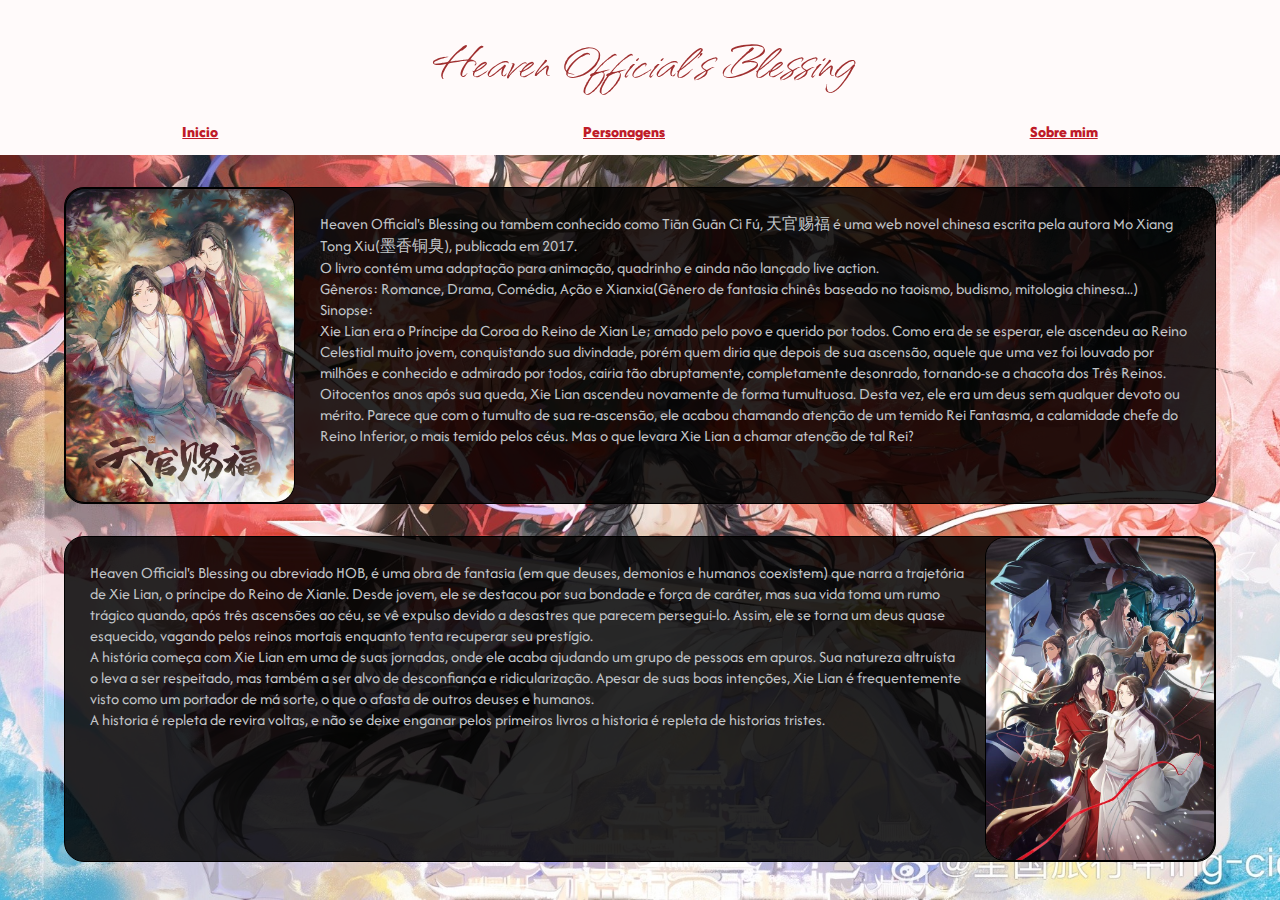
<file: index.html>
<!DOCTYPE html>
<html lang="en">

<head>
    <meta charset="UTF-8">
    <meta name="viewport" content="width=device-width, initial-scale=1.0">
    <title>My HOBby</title>
    <link rel="shortcut icon" href="img/icon2.png" type="image/x-icon">
    <link rel="stylesheet" href="estilo.css">
    <link rel="preconnect" href="https://fonts.googleapis.com">
    <link rel="preconnect" href="https://fonts.gstatic.com" crossorigin>
    <link href="https://fonts.googleapis.com/css2?family=Qwitcher+Grypen:wght@700&display=swap" rel="stylesheet">
    <link rel="preconnect" href="https://fonts.googleapis.com">
    <link rel="preconnect" href="https://fonts.gstatic.com" crossorigin>
    <link href="https://fonts.googleapis.com/css2?family=Afacad+Flux:wght@300&display=swap" rel="stylesheet">
</head>

<body>
    <header>
        <h1>Heaven Official's Blessing </h1>
        <nav>
            <ul>
                <li><a href="index.html">Inicio</a></li>
                <li><a href="personagens.html">Personagens</a></li>
                <li><a href="sobre.html">Sobre mim</a></li>
            </ul>
        </nav>
    </header>
    <div id="Informaçoes">
        <img src="img/Donghua_capa (1).jpg" alt="Xie Lian ao lado de San Lang">
        <p> Heaven Official's Blessing ou tambem conhecido como Tiān Guān Cì Fú, 天官赐福 é uma web novel chinesa escrita
            pela autora Mo Xiang Tong Xiu(墨香铜臭), publicada em 2017. <br>
            O livro contém uma adaptação para animação, quadrinho e ainda não lançado live action.<br>
            Gêneros: Romance, Drama, Comédia, Ação e Xianxia(Gênero de fantasia chinês baseado no taoismo, budismo,
            mitologia
            chinesa...) <br>
            Sinopse: <br> Xie Lian era o Príncipe da Coroa do Reino de Xian Le; amado pelo povo e querido por todos.
            Como era
            de se esperar, ele ascendeu ao Reino Celestial muito jovem, conquistando sua divindade, porém quem diria que
            depois de sua ascensão, aquele que uma vez foi louvado por milhões e conhecido e admirado por todos, cairia
            tão abruptamente, completamente desonrado, tornando-se a chacota dos Três Reinos. <br>
            Oitocentos anos após sua queda, Xie Lian ascendeu novamente de forma tumultuosa. Desta vez, ele era um deus
            sem qualquer devoto ou mérito. Parece que com o tumulto de sua re-ascensão, ele acabou chamando atenção de
            um temido Rei Fantasma, a calamidade chefe do Reino Inferior, o mais temido pelos céus. Mas o que levara Xie
            Lian a chamar atenção de tal Rei?
        </p>
    </div>
    <div id="Informaçoes">
        <img src="img/Donghua_capa (2).jpg" alt="">
        <p>
            Heaven Official's Blessing ou abreviado HOB, é uma obra de fantasia (em que deuses, demonios e humanos
            coexistem) que narra a trajetória de Xie Lian, o
            príncipe do Reino de Xianle. Desde jovem, ele se destacou por sua bondade e força de caráter, mas sua vida
            toma um rumo trágico quando, após três ascensões ao céu, se vê expulso devido a desastres que parecem
            persegui-lo. Assim, ele se torna um deus quase esquecido, vagando pelos reinos mortais enquanto tenta
            recuperar seu prestígio.
            <br>
            A história começa com Xie Lian em uma de suas jornadas, onde ele acaba ajudando um grupo de pessoas em
            apuros. Sua natureza altruísta o leva a ser respeitado, mas também a ser alvo de desconfiança e
            ridicularização. Apesar de suas boas intenções, Xie Lian é frequentemente visto como um portador de má
            sorte, o que o afasta de outros deuses e humanos.
            <br>
            A historia é repleta de revira voltas, e não se deixe enganar pelos primeiros livros a historia é repleta de
            historias tristes.
        </p>
    </div>
</body>

</html>
</file>
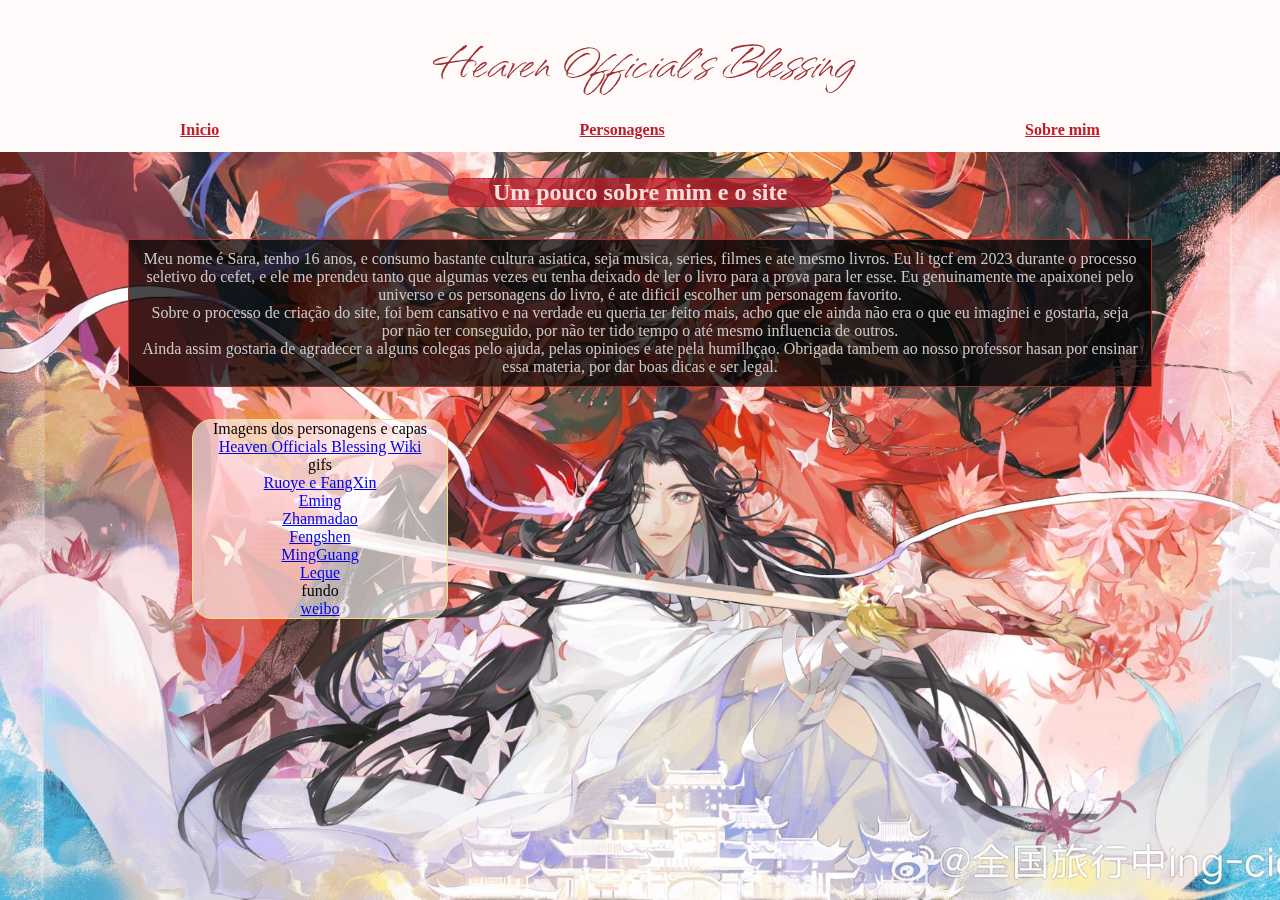
<file: sobre.html>
<!DOCTYPE html>
<html lang="en">

<head>
    <meta charset="UTF-8">
    <meta name="viewport" content="width=device-width, initial-scale=1.0">
    <title>My HOBby</title>
    <link rel="stylesheet" href="estilo.css">
    <link rel="shortcut icon" href="img/icon2.png" <link rel="preconnect" href="https://fonts.googleapis.com">
    <link rel="preconnect" href="https://fonts.gstatic.com" crossorigin>
    <link href="https://fonts.googleapis.com/css2?family=Qwitcher+Grypen:wght@700&display=swap" rel="stylesheet">
</head>

<body>
    <header>
        <h1>Heaven Official's Blessing </h1>
        <nav>
            <ul>
                <li><a href="index.html">Inicio</a></li>
                <li><a href="personagens.html">Personagens</a></li>
                <li><a href="sobre.html">Sobre mim</a></li>
            </ul>
        </nav>
    </header>
    <h2 id="sobre">Um pouco sobre mim e o site</h2>
    <p>Meu nome é Sara, tenho 16 anos, e consumo bastante cultura asiatica, seja musica, series, filmes e ate mesmo
        livros. Eu li tgcf em 2023 durante o processo seletivo do cefet, e ele me prendeu tanto que algumas vezes eu
        tenha deixado de ler o livro para a prova para ler esse. Eu genuinamente me apaixonei pelo universo e os
        personagens do livro, é ate dificil escolher um personagem favorito. <br>
        Sobre o processo de criação do site, foi bem cansativo e na verdade eu queria ter feito mais, acho que ele ainda
        não era o que eu imaginei e gostaria, seja por não ter conseguido, por não ter tido tempo o até mesmo influencia
        de outros. <br>
        Ainda assim gostaria de agradecer a alguns colegas pelo ajuda, pelas opinioes e ate pela humilhçao. Obrigada
        tambem ao nosso professor hasan por ensinar essa materia, por dar boas dicas e ser legal.
    </p>
    <dl>
        <dt>Imagens dos personagens e capas</dt>
        <dd> <a href="https://heaven-officials-blessing.fandom.com/wiki/Heaven_Officials_Blessing_Wiki">Heaven
                Officials Blessing Wiki</a> </dd>
        <dt>gifs</dt>
        <dd> <a href="https://hualian.tumblr.com/">Ruoye e FangXin</a></dd>
        <dd><a href="https://shiruba-tsuki.tumblr.com/">Eming</a></dd>
        <dd><a href="https://xiuyaas.tumblr.com/">Zhanmadao</a></dd>
        <dd><a href="https://fyodcrs.tumblr.com/">Fengshen</a></dd>
        <dd><a href="https://purple-dragon.tumblr.com/">MingGuang</a></dd>
        <dd><a href="https://his-catness-tchalla.tumblr.com/">Leque</a></dd>
        <dt>fundo</dt>
        <dd><a href="https://weibo.com/3120841107/OpeVnCGv8">weibo</a></dd>
    </dl>
    <iframe width="560" height="315" src="https://www.youtube.com/embed/c2jmFFsGCYs?si=LE92JaQSsDLzO5Dv"
        title="YouTube video player" frameborder="0"
        allow="accelerometer; autoplay; clipboard-write; encrypted-media; gyroscope; picture-in-picture; web-share"
        referrerpolicy="strict-origin-when-cross-origin" allowfullscreen></iframe>
</body>

</html>
</file>
<file: estilo.css>
body {
  background-image: url(img/fundotgcf.jpg);
  background-size: cover;
  background-repeat: no-repeat;
  background-attachment: fixed;
  font-family: 'Afacad Flux';
  background-position: center;
}

h1 {
  padding: 2%;
  font-family: "Qwitcher Grypen", cursive;
  font-style: oblique;
  font-weight: 400;
  font-size: 4em;
  color: rgb(160, 48, 48);
}

h1,
h2 {
  text-align: center;
}

body>p {
  margin-top: 2em;
  margin-bottom: 2em;
  margin-left: 8em;
  margin-right: 8em;
  text-align: center;
  border: 1px rgb(167, 45, 45) solid;
  padding: 10px;
  background-color: rgba(0, 0, 0, 0.719);
  color: rgb(204, 200, 200);
}

ul {
  display: flex;
  justify-content: space-around;
}

li {
  list-style-type: none;
  font-family: 'Trebuchet MS', 'Lucida Sans Unicode', 'Lucida Grande', 'Lucida Sans', Arial, sans-serif;
  color: rgb(255, 255, 255);
}

table {
  margin-left: auto;
  margin-right: auto;
  margin-top: 100px;
  border-collapse: collapse;
  background-color: rgba(253, 238, 216, 0.76);
  font-family: 'Afacad Flux';
  width: 55%;
}

table,
th,
td {
  border: 2px black solid;
  padding: 2em;
}

.armas {
  width: 300px;
}

header {
  background-color: rgb(255, 250, 250);
}

* {
  padding: 0px;
  margin: 0;
  box-sizing: border-box;
}

thead {
  background-color: rgba(253, 238, 216, 0.9);
}

.Personagens {
  width: 18em;
}

#Personagens {
  padding-top: 1em;
  padding-bottom: 1em;
  color: #BF1B28;
  background-color: rgba(0, 0, 0, 0.562);
}

#Informaçoes {
  display: flex;
  margin: 2em 4em;
  border: 1px black solid;
  border-radius: 20px;
  background-color: rgba(0, 0, 0, 0.842);
  color: rgb(194, 198, 201);
}

#Informaçoes img {
  width: 20%;
  border-radius: 20px;
  border: 1px black solid;
}

#Informaçoes p {
  padding: 25px 20px 15px 25px;
}

#Informaçoes:nth-child(2n+1) {
  flex-direction: row-reverse;
}

nav li {
  padding-bottom: 1%;
}

section {
  display: flex;
  flex-wrap: wrap;
  justify-content: space-around;
}

h3 {
  display: flex;
  justify-content: center;
  color: #F2F2F2;
  padding-bottom: 2em;
}

section {
  background-image: linear-gradient(to bottom, rgba(0, 0, 0, 0.562) 90%, rgba(0, 0, 0, 0));
}

h2::selection {
  background-color: white;
  color: #F2DF80;
}

.table {
  overflow-x: auto;
}

#sobre {
  margin: auto;
  margin-top: 2%;
  border: #BF1B28 1px dashed;
  border-radius: 20px;
  width: 30%;
  background-color: #bf1b29b6;
  color: rgb(255, 219, 219);
}


@media screen and (max-width: 1000px) {
  #Informaçoes {
    flex-direction: column;
    align-items: center;
  }

  #Informaçoes:nth-child(2n+1) {
    flex-wrap: wrap;
    justify-content: center;
  }
}

dl {
  text-align: center;
  background-color: rgba(255, 255, 255, 0.61);
  border: #F2DF80 1px solid;
  border-radius: 20px;
  width: 20%;
  margin-left: 15%;
  display: inline-block;
}

iframe {
  float: right;
  margin-bottom: 5%;
  margin-right: 3em;
}

@media screen and (max-width: 650px) {
  iframe {
    width: 70%;
    margin-top: 2em;
  }

  dl {
    width: 80%;
  }
}

li a{
  color: #BF1B28;
  font-family: 'Afacad Flux';
  font-weight: 800;
}
</file>
